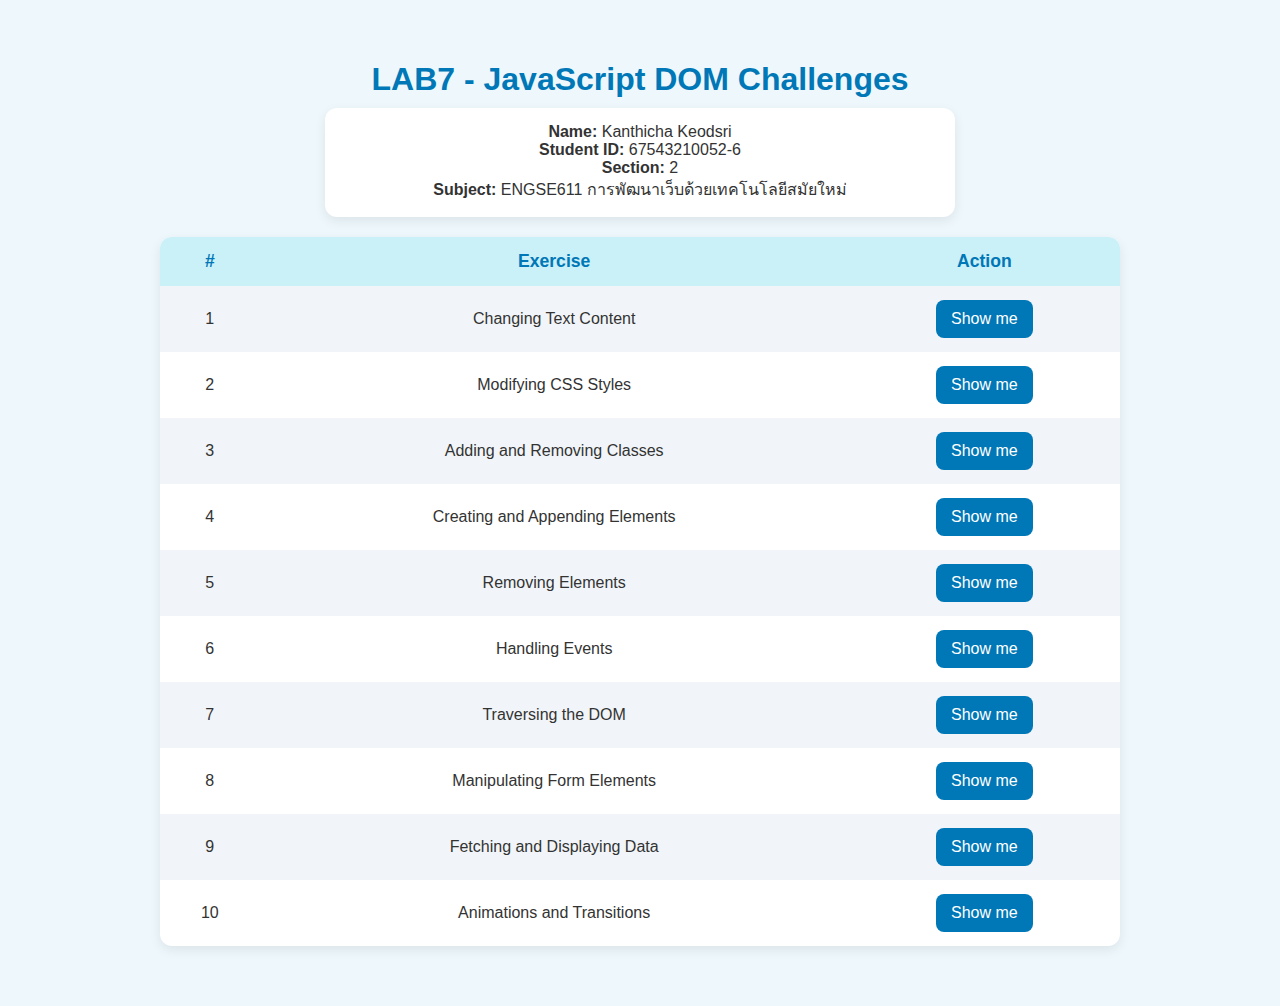
<file: lab7/index.html>
<!DOCTYPE html>
<html lang="en">
<head>
    <meta charset="UTF-8">
    <meta name="viewport" content="width=device-width, initial-scale=1.0">
    <title>LAB7 - JavaScript DOM Challenges</title>
    <style>
        /* พื้นหลังสีขาวฟ้าแบบมินิมอล */
        body {
            font-family: 'Inter', sans-serif;
            margin: 0;
            padding: 40px;
            background-color: #eef7fb;
            color: #333;
            text-align: center;
        }

        h1 {
            font-size: 2em;
            font-weight: 600;
            color: #0077b6;
            margin-bottom: 10px;
        }

        p {
            font-size: 1em;
            background: #ffffff;
            padding: 15px;
            border-radius: 12px;
            width: 50%;
            margin: 0 auto 20px;
            box-shadow: 0px 4px 12px rgba(0, 0, 0, 0.08);
        }

        /* ตารางแบบมินิมอล */
        table {
            width: 80%;
            margin: 20px auto;
            border-collapse: collapse;
            background: #ffffff;
            border-radius: 12px;
            box-shadow: 0px 4px 12px rgba(0, 0, 0, 0.08);
            overflow: hidden;
        }

        th, td {
            padding: 14px;
            text-align: center;
        }

        th {
            background: #caf0f8;
            font-size: 1.1em;
            font-weight: 600;
            color: #0077b6;
        }

        tr:nth-child(even) {
            background-color: #f1f5f9;
        }

        tr:hover {
            background-color: #e3f2fd;
            transition: 0.2s ease-in-out;
            cursor: pointer;
        }

        /* ปุ่มมินิมอล */
        button {
            padding: 10px 15px;
            font-size: 1em;
            font-weight: 500;
            cursor: pointer;
            background: #0077b6;
            color: white;
            border: none;
            border-radius: 8px;
            transition: all 0.3s ease-in-out;
        }

        button:hover {
            background: #005f87;
            transform: scale(1.05);
            box-shadow: 0px 4px 8px rgba(0, 0, 0, 0.1);
        }

    </style>
</head>
<body>

    <h1>LAB7 - JavaScript DOM Challenges</h1>
    <p><strong>Name:</strong> Kanthicha Keodsri <br>
       <strong>Student ID:</u></strong> 67543210052-6 <br>
       <strong>Section:</strong> 2 <br>
       <strong>Subject:</strong> ENGSE611 การพัฒนาเว็บด้วยเทคโนโลยีสมัยใหม่</p>

    <table>
        <tr>
            <th>#</th>
            <th>Exercise</th>
            <th>Action</th>
        </tr>
        <tr>
            <td>1</td>
            <td>Changing Text Content</td>
            <td><a href="./E01/index.html" target="_blank"><button>Show me</button></a></td>
        </tr>
        <tr>
            <td>2</td>
            <td>Modifying CSS Styles</td>
            <td><a href="./E02/index.html" target="_blank"><button>Show me</button></a></td>
        </tr>
        <tr>
            <td>3</td>
            <td>Adding and Removing Classes</td>
            <td><a href="./E03/index.html" target="_blank"><button>Show me</button></a></td>
        </tr>
        <tr>
            <td>4</td>
            <td>Creating and Appending Elements</td>
            <td><a href="./E04/index.html" target="_blank"><button>Show me</button></a></td>
        </tr>
        <tr>
            <td>5</td>
            <td>Removing Elements</td>
            <td><a href="./E05/index.html" target="_blank"><button>Show me</button></a></td>
        </tr>
        <tr>
            <td>6</td>
            <td>Handling Events</td>
            <td><a href="./E06/index.html" target="_blank"><button>Show me</button></a></td>
        </tr>
        <tr>
            <td>7</td>
            <td>Traversing the DOM</td>
            <td><a href="./E07/index.html" target="_blank"><button>Show me</button></a></td>
        </tr>
        <tr>
            <td>8</td>
            <td>Manipulating Form Elements</td>
            <td><a href="./E08/index.html" target="_blank"><button>Show me</button></a></td>
        </tr>
        <tr>
            <td>9</td>
            <td>Fetching and Displaying Data</td>
            <td><a href="./E09/index.html" target="_blank"><button>Show me</button></a></td>
        </tr>
        <tr>
            <td>10</td>
            <td>Animations and Transitions</td>
            <td><a href="./E10/index.html" target="_blank"><button>Show me</button></a></td>
        </tr>
    </table>

</body>
</html>
</file>
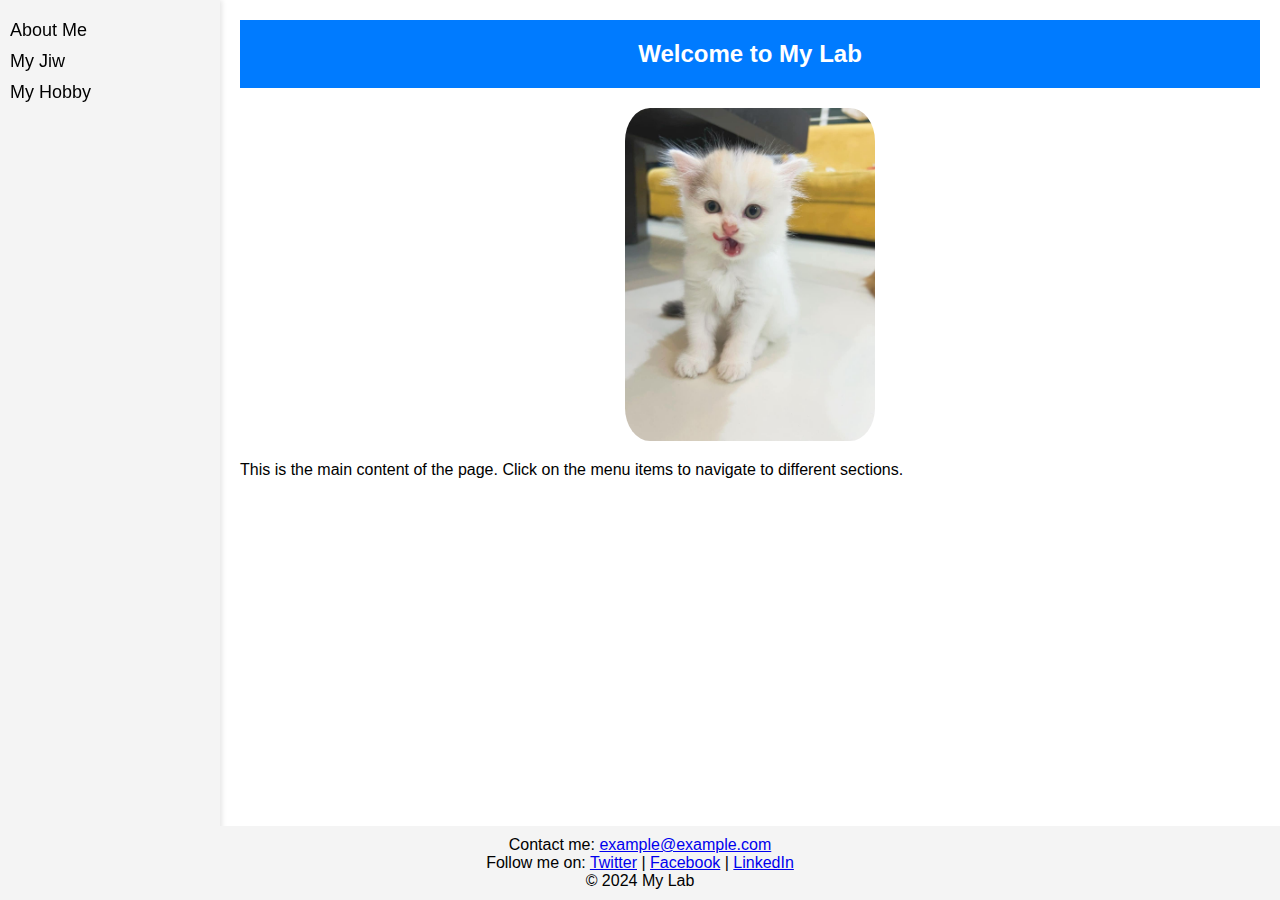
<file: lab3/part2/index.html>
<!DOCTYPE html>
<html lang="en">
<head>
    <meta charset="UTF-8">
    <meta name="viewport" content="width=device-width, initial-scale=1.0">
    <title>My Lab</title>
    <style>
        body {
            margin: 0;
            font-family: Arial, sans-serif;
            display: flex;
            height: 100vh;
            flex-direction: column;
        }
        nav {
            background-color: #f4f4f4;
            width: 200px;
            height: 100%;
            position: fixed;
            padding: 10px;
            box-shadow: 2px 0 5px rgba(0, 0, 0, 0.1);
        }
        nav a {
            display: block;
            margin: 10px 0;
            color: black;
            text-decoration: none;
            font-size: 18px;
        }
        nav a:hover {
            color: blue;
        }
        main {
            margin-left: 220px;
            padding: 20px;
            flex: 1;
        }
        header {
            background-color: #007bff;
            color: white;
            padding: 20px;
            text-align: center;
            font-size: 24px;
            font-weight: bold;
        }
        img {
            display: block;
            margin: 20px auto;
            max-width: 100%;
            height: auto;
        }
        footer {
            text-align: center;
            padding: 10px;
            background-color: #f4f4f4;
            position: relative;
        }
        footer a:hover {
            text-decoration: underline;
        }
    </style>
</head>
<body>
    <nav>
        <a href="about.html">About Me</a>
        <a href="mycat.html">My Jiw</a>
        <a href="hobby.html">My Hobby</a>
    </nav>
    <main>
        <header>
            Welcome to My Lab
        </header>
        <img src="IMG_2408.JPG" alt="Cat Image" width="250px" style="border-radius: 10%;">
        <p>This is the main content of the page. Click on the menu items to navigate to different sections.</p>
    </main>
    <footer>
        Contact me: <a href="mailto:example@example.com">example@example.com</a><br>
        Follow me on: <a href="#">Twitter</a> | <a href="#">Facebook</a> | <a href="#">LinkedIn</a><br>
        &copy; 2024 My Lab
    </footer>
</body>
</html>
</file>
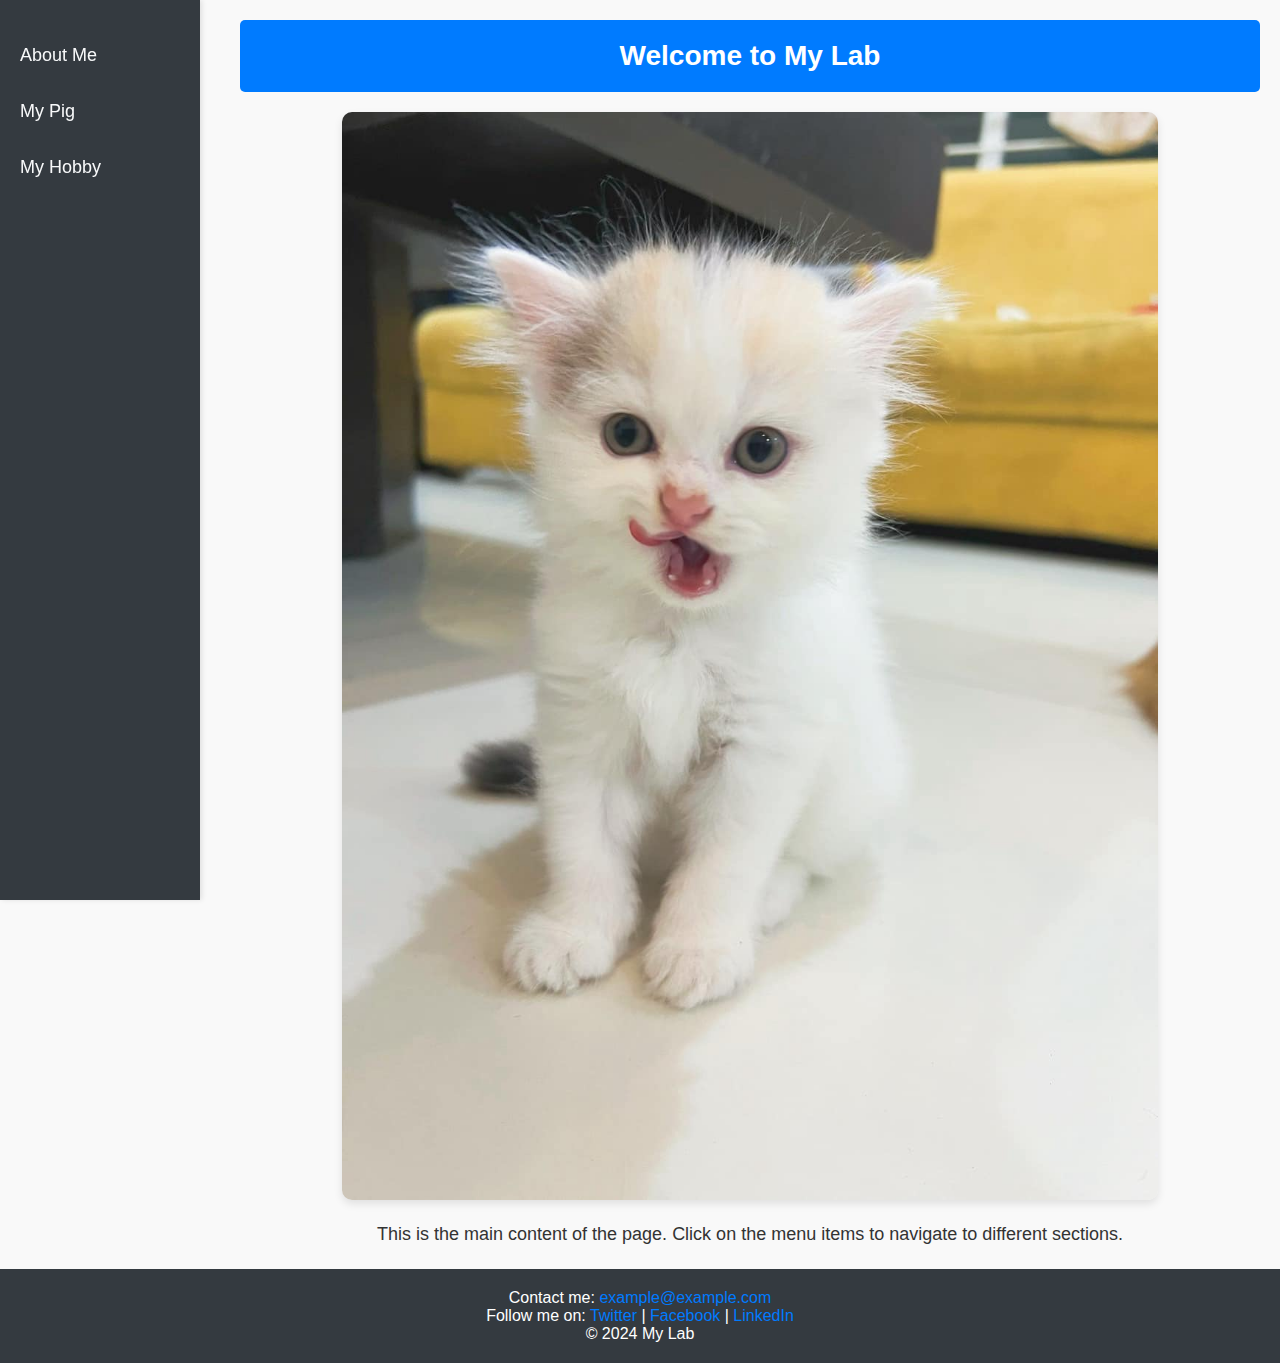
<file: lab3/part3/index.html>
<!DOCTYPE html>
<html lang="en">
<head>
    <meta charset="UTF-8">
    <meta name="viewport" content="width=device-width, initial-scale=1.0">
    <title>My Lab</title>
    <style>
        * {
            margin: 0;
            padding: 0;
            box-sizing: border-box;
        }
        body {
            font-family: Arial, sans-serif;
            display: flex;
            height: 100vh;
            flex-direction: column;
            background-color: #f9f9f9;
        }
        nav {
            background-color: #343a40;
            color: white;
            width: 200px;
            height: 100%;
            position: fixed;
            padding: 20px 10px;
            box-shadow: 2px 0 5px rgba(0, 0, 0, 0.1);
        }
        nav a {
            display: block;
            margin: 15px 0;
            color: #f8f9fa;
            text-decoration: none;
            font-size: 18px;
            padding: 10px;
            border-radius: 5px;
        }
        nav a:hover {
            background-color: #007bff;
            color: white;
        }
        main {
            margin-left: 220px;
            padding: 20px;
            flex: 1;
        }
        header {
            background-color: #007bff;
            color: white;
            padding: 20px;
            text-align: center;
            font-size: 28px;
            font-weight: bold;
            border-radius: 5px;
            margin-bottom: 20px;
        }
        img {
            display: block;
            margin: 20px auto;
            max-width: 80%;
            height: auto;
            border-radius: 10px;
            box-shadow: 0 4px 8px rgba(0, 0, 0, 0.1);
        }
        p {
            font-size: 18px;
            line-height: 1.6;
            color: #333;
            text-align: center;
        }
        footer {
            text-align: center;
            padding: 20px;
            background-color: #343a40;
            color: white;
            position: relative;
            margin-top: auto;
        }
        footer a {
            color: #007bff;
            text-decoration: none;
        }
        footer a:hover {
            text-decoration: underline;
        }
    </style>
</head>
<body>
    <nav>
        <a href="about.html">About Me</a>
        <a href="mycat.html">My Pig</a>
        <a href="hobby.html">My Hobby</a>
    </nav>
    <main>
        <header>
            Welcome to My Lab
        </header>
        <img src="IMG_2408.JPG" alt="Pig Image">
        <p>This is the main content of the page. Click on the menu items to navigate to different sections.</p>
    </main>
    <footer>
        Contact me: <a href="mailto:example@example.com">example@example.com</a><br>
        Follow me on: <a href="#">Twitter</a> | <a href="#">Facebook</a> | <a href="#">LinkedIn</a><br>
        &copy; 2024 My Lab
    </footer>
</body>
</html>
</file>
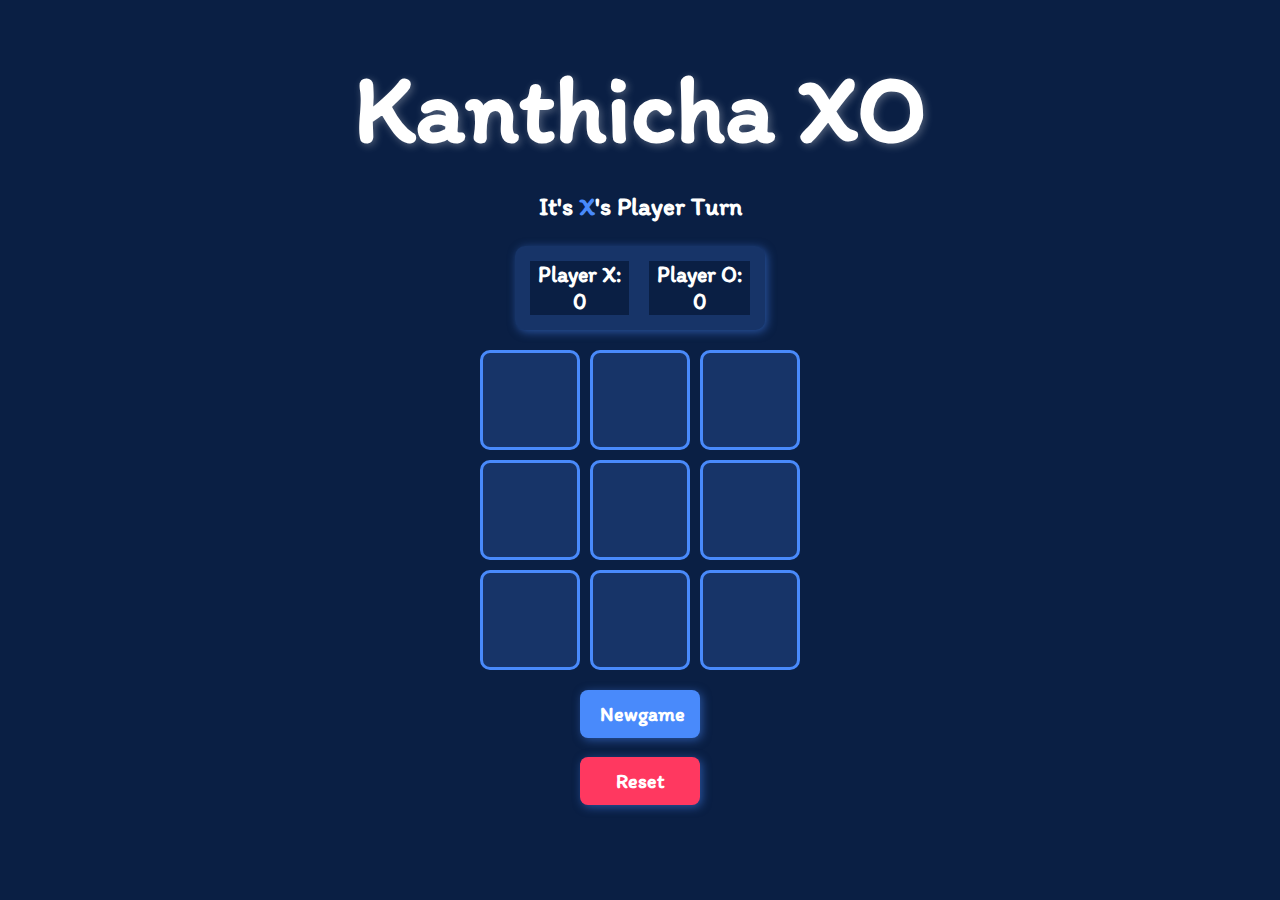
<file: lab6/tic-tac-toe /index.html>
<!DOCTYPE html>
<html lang="en">
<head>
    <meta charset="UTF-8">
    <meta http-equiv="X-UA-Compatible" content="IE=edge">
    <meta name="viewport" content="width=device-width, initial-scale=1.0">
    <link rel="shortcut icon" href="./images/tic-tac-toe2.ico" type="image/x-icon">
    <link rel="preconnect" href="https://fonts.gstatic.com">
    <link href="https://fonts.googleapis.com/css2?family=Itim&display=swap" rel="stylesheet">
    <link rel="stylesheet" href="style.css">
    <title>XO Game</title>
</head>
<body>
    
    <div class="title">
        <h1>Kanthicha XO</h1>
    </div>

    <div class="display">
        It's <span class="current-player playerX">X</span>'s Player Turn
    </div>
    <div class="scoreboard">
      <div id="scoreX">Player X: 0</div>
      <div id="scoreO">Player O: 0</div>
  </div>
  

    <div class="game-grid">
        <div class="tile"></div>
        <div class="tile"></div>
        <div class="tile"></div>
        <div class="tile"></div>
        <div class="tile"></div>
        <div class="tile"></div>
        <div class="tile"></div>
        <div class="tile"></div>
        <div class="tile"></div>
    </div>

    <div class="display announce hide">Player X wins</div>
<center>
  <div class="Newgame">
    <button id="newgame">Newgame</button>
</div>
<br>
<div class="restart">
  <button id="reset">Reset</button>
</div>
</center>
    

    <script src="script.js"></script>
</body>
</html>
</file>
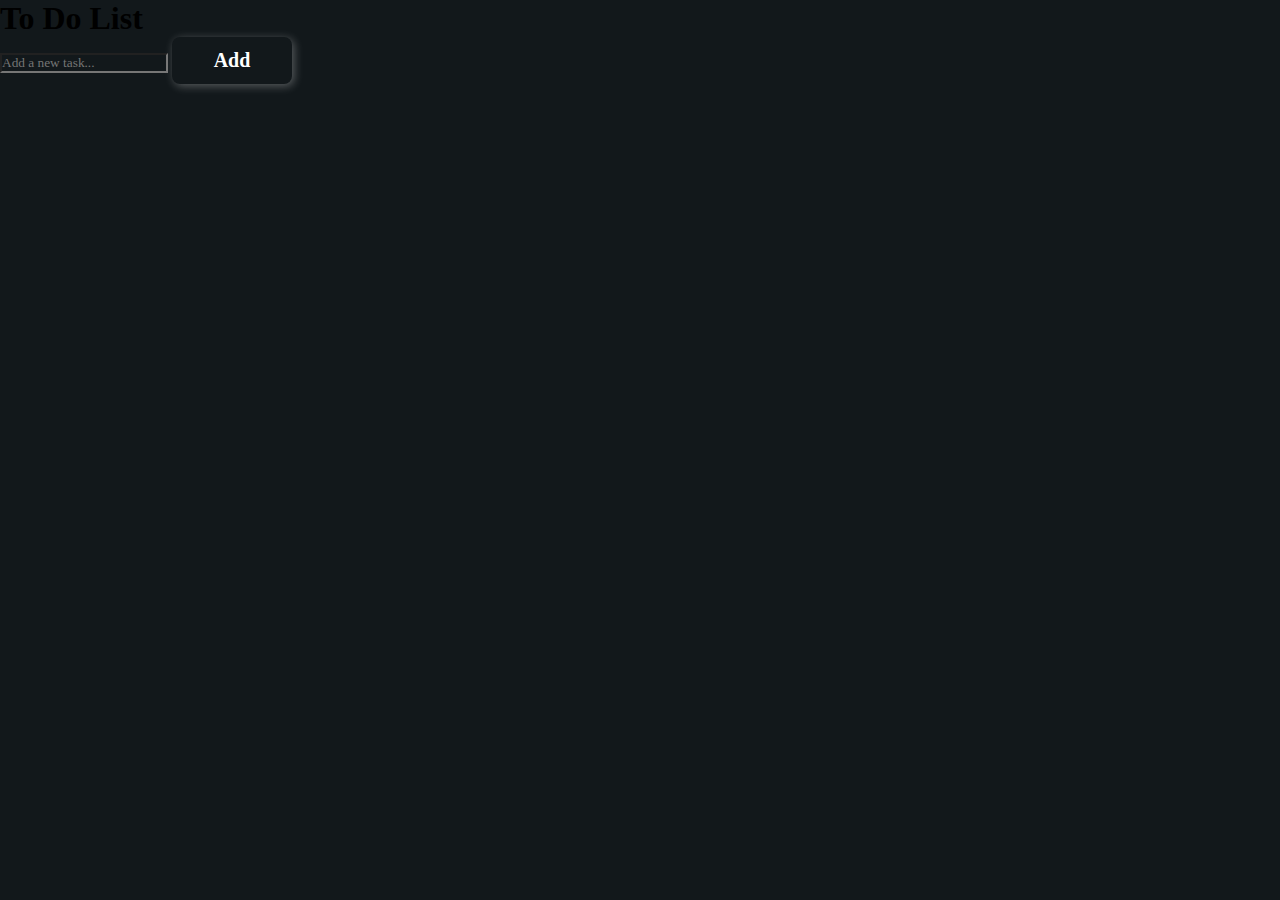
<file: lab6/todolist/index.html>
<!DOCTYPE html>
<html>
  <head>
    <meta charset="UTF-8" />
    <link rel="stylesheet" href="style.css" />
    <script src="script.js" defer></script>
    <title>Todo List of LAB6</title>
  </head>
  <body>
    <div class="container">
      <h1>To Do List</h1>
      <form>
        <input type="text" id="todo-input" placeholder="Add a new task..." />
        <button type="submit" id="add-button">Add</button>
      </form>
      <ul id="todo-list"></ul>
    </div>
  </body>
</html>
</file>
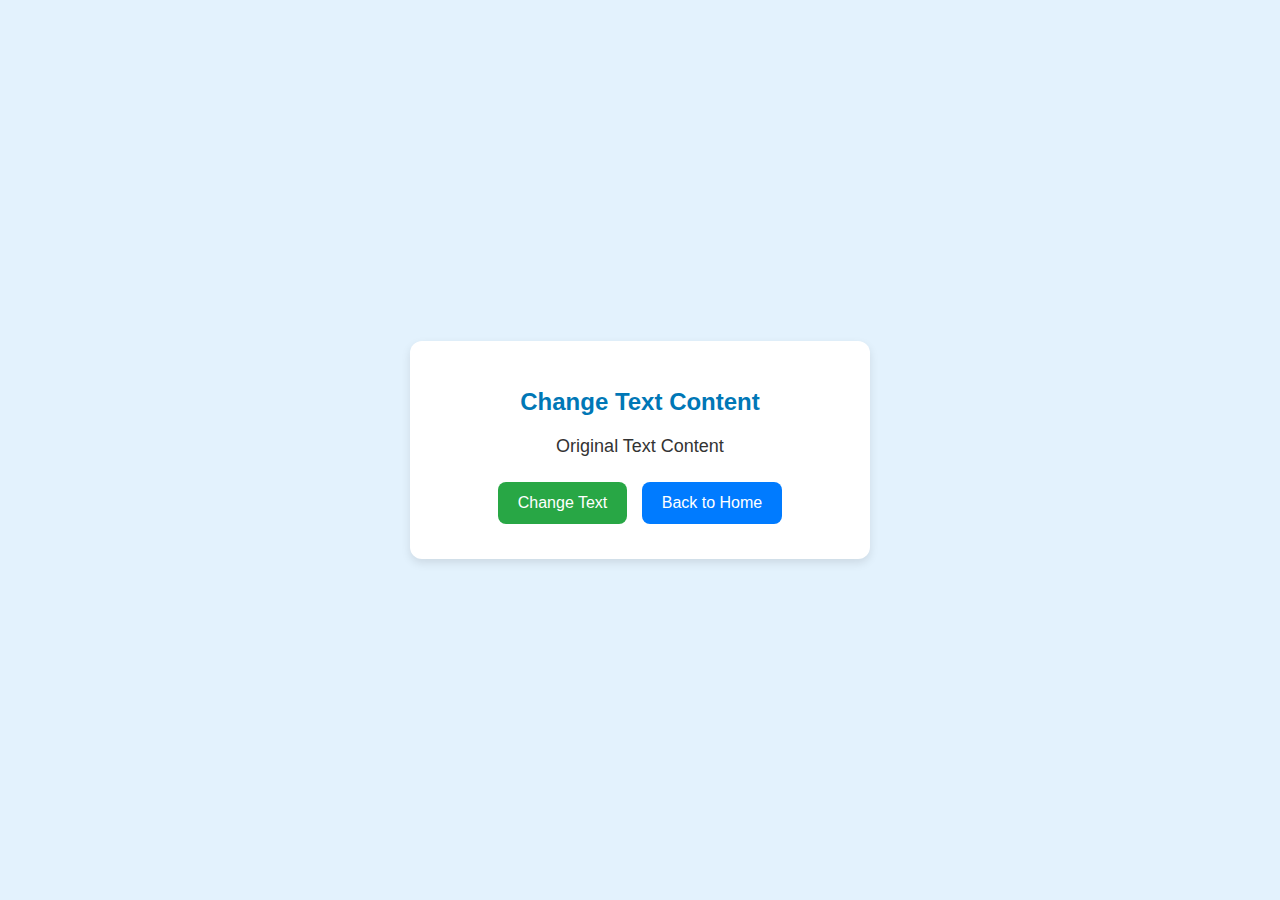
<file: lab7/E01/index.html>
<!DOCTYPE html>
<html lang="en">
<head>
    <meta charset="UTF-8">
    <meta name="viewport" content="width=device-width, initial-scale=1.0">
    <link rel="stylesheet" href="style.css">
    <title>Change Text Content</title>
</head>
<body>

    <div class="container">
        <h1>Change Text Content</h1>
        <p id="example">Original Text Content</p>
        <button id="changeTextButton">Change Text</button>
        <button id="backButton">Back to Home</button>
    </div>

    <script src="script.js"></script>

</body>
</html>
</file>
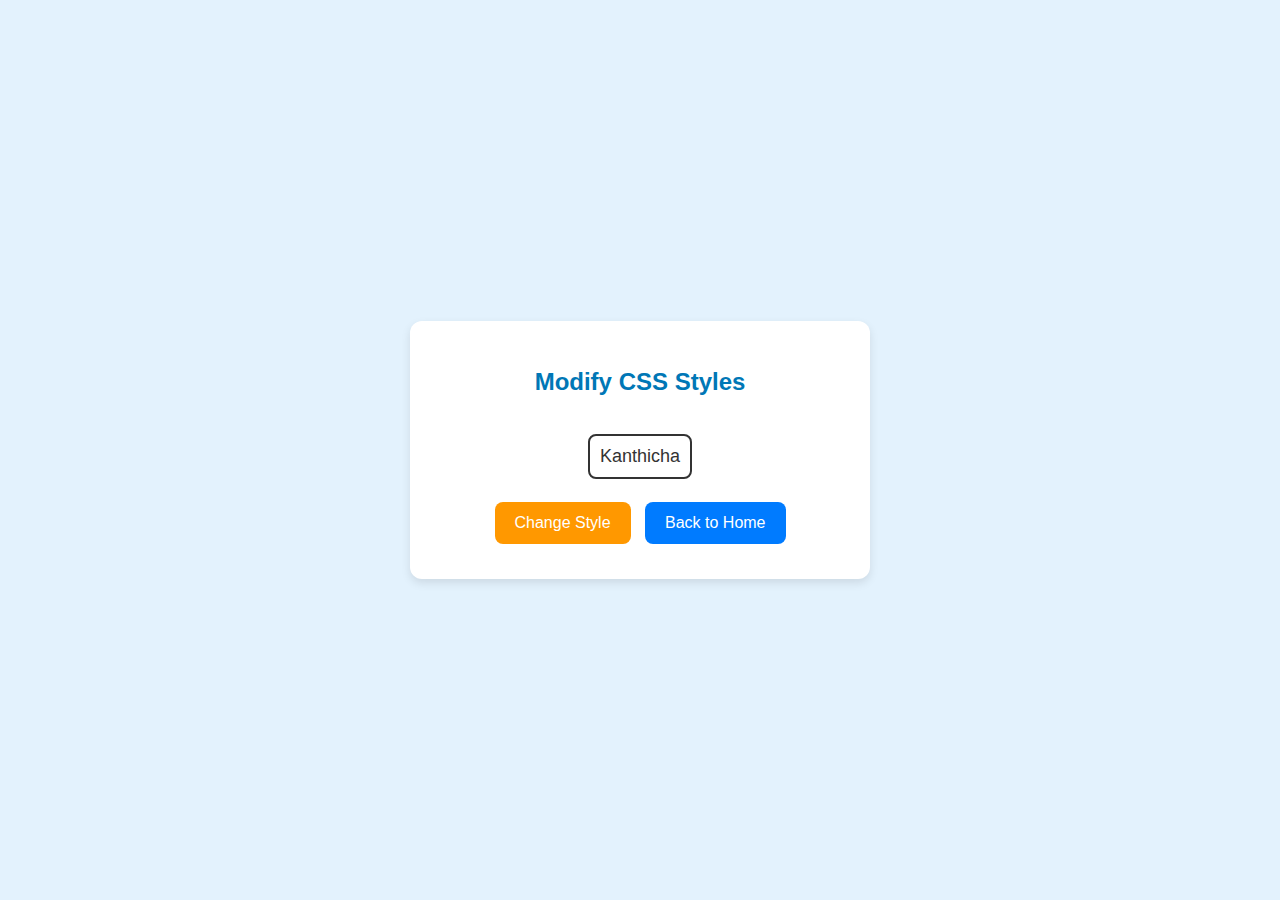
<file: lab7/E02/index.html>
<!DOCTYPE html>
<html lang="en">
<head>
    <meta charset="UTF-8">
    <meta name="viewport" content="width=device-width, initial-scale=1.0">
    <link rel="stylesheet" href="style.css">
    <title>Modify CSS Styles</title>
</head>
<body>

    <div class="container">
        <h1>Modify CSS Styles</h1>
        <p id="example">Kanthicha</p>
        <br>
        <button id="changeStyleButton">Change Style</button>
        <button id="backButton">Back to Home</button>
    </div>

    <script src="script.js"></script>

</body>
</html>
</file>
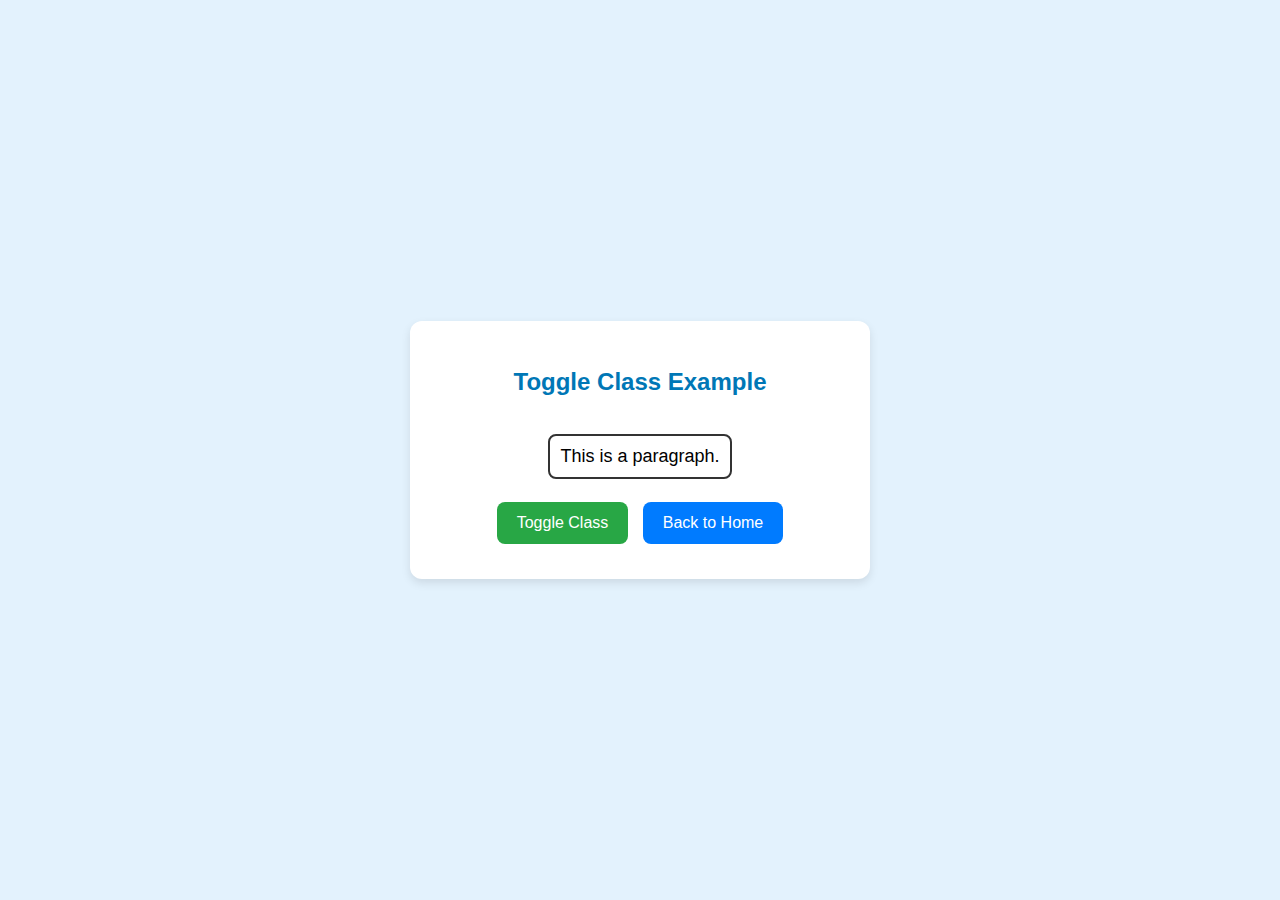
<file: lab7/E03/index.html>
<!DOCTYPE html>
<html lang="en">
<head>
    <meta charset="UTF-8">
    <meta name="viewport" content="width=device-width, initial-scale=1.0">
    <link rel="stylesheet" href="style.css">
    <title>Toggle Class Example</title>
</head>
<body>

    <div class="container">
        <h1>Toggle Class Example</h1>
        <p id="example">This is a paragraph.</p>
        <br>
        <button id="toggleClassButton">Toggle Class</button>
        <button id="backButton">Back to Home</button>
    </div>

    <script src="script.js"></script>

</body>
</html>
</file>
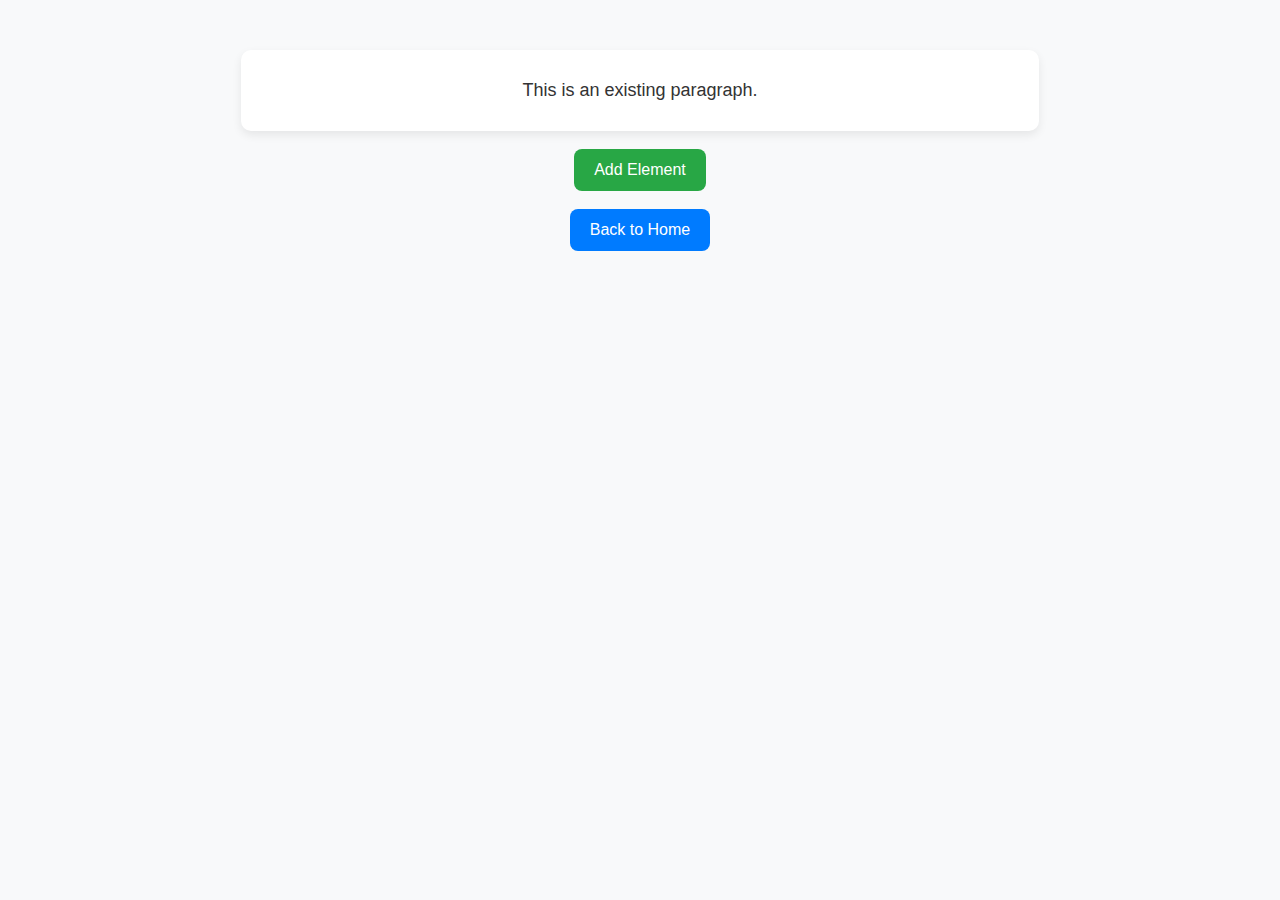
<file: lab7/E04/index.html>
<!DOCTYPE html>
<html lang="en">
<head>
    <meta charset="UTF-8">
    <meta name="viewport" content="width=device-width, initial-scale=1.0">
    <link rel="stylesheet" href="style.css">
    <title>Create and Append Elements</title>
</head>
<body>

    <div id="parent">
        <p>This is an existing paragraph.</p>
    </div>

    <br>
    <button id="addElementButton">Add Element</button>
    <br><br>
    <button class="back-button" id="backButton">Back to Home</button>

    <script src="script.js"></script>

</body>
</html>
</file>
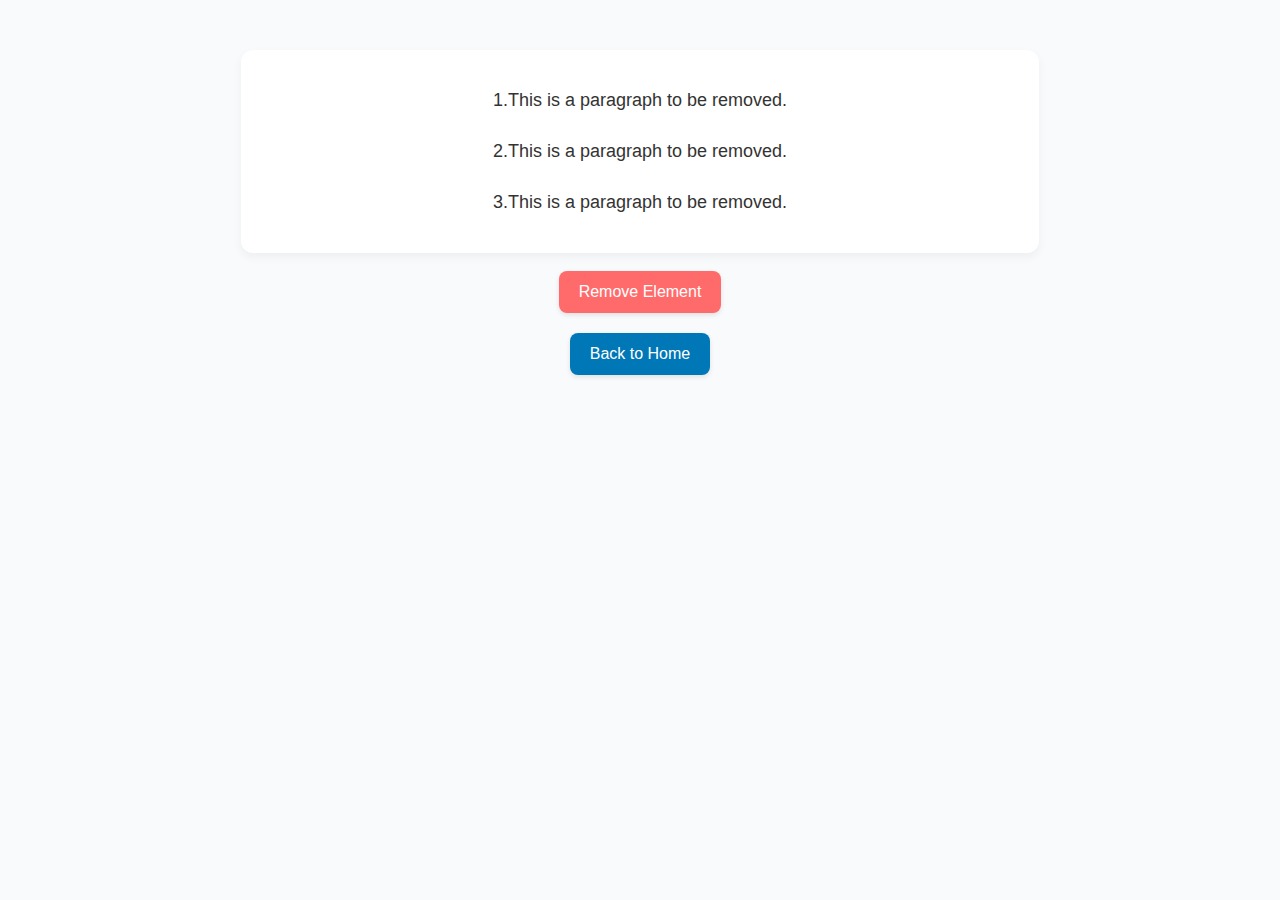
<file: lab7/E05/index.html>
<!DOCTYPE html>
<html lang="en">
<head>
    <meta charset="UTF-8">
    <meta name="viewport" content="width=device-width, initial-scale=1.0">
    <link rel="stylesheet" href="style.css">
    <title>Remove Element Example</title>
</head>
<body>

    <div id="parent">
        <p class="example">1.This is a paragraph to be removed.</p>
        <p class="example">2.This is a paragraph to be removed.</p>
        <p class="example">3.This is a paragraph to be removed.</p>
    </div>
    <br>
    <button id="removeElementButton">Remove Element</button>
    <br>
    <!-- Back button -->
    <button class="back-button" id="backButton">Back to Home</button>

    <script src="script.js"></script>

</body>
</html>
</file>
<file: lab6/tic-tac-toe /style.css>
* {
  padding: 0;
  margin: 0;
  font-family: 'Itim', cursive;
  background-color: #0A1F44;
  box-sizing: border-box;
}

.title {
  color: white;
  text-align: center;
  font-size: 48px;
  margin-top: 4%;
  text-shadow: 2px 2px 8px rgba(255, 255, 255, 0.3);
}

/* สไตล์ของกล่องสกอร์ */
.scoreboard {
  display: flex;
  justify-content: center;
  gap: 20px;
  margin: 20px auto;
  padding: 15px;
  background-color: rgba(73, 138, 251, 0.2);
  color: white;
  font-size: 22px;
  font-weight: bold;
  border-radius: 10px;
  width: 250px;
  text-align: center;
  box-shadow: 2px 2px 10px rgba(73, 138, 251, 0.5);
}

.display {
  color: white;
  text-align: center;
  font-size: 25px;
  margin-top: 1em;
  margin-bottom: 1em;
  font-weight: bold;
}

.playerX {
  color: #498AFB;
}

.playerO {
  color: #00D4FF;
}

.game-grid {
  margin: 20px auto;
  display: grid;
  grid-template-columns: repeat(3, 100px);
  grid-template-rows: repeat(3, 100px);
  gap: 10px;
  max-width: 320px;
}

.tile {
  border: 3px solid #498AFB;
  min-height: 100px;
  display: flex;
  justify-content: center;
  align-items: center;
  font-size: 50px;
  cursor: pointer;
  border-radius: 10px;
  background-color: rgba(73, 138, 251, 0.2);
  transition: 0.3s;
  color: white;
}

.tile:hover {
  background-color: rgba(73, 138, 251, 0.5);
}

.hide {
  display: none;
}

/* ปุ่มที่มีขนาดเท่ากัน */
.button-container {
  display: flex;
  justify-content: center;
  gap: 15px;
  margin-top: 1em;
}

button {
  color: white;
  border-radius: 8px;
  padding: 12px 20px;
  font-size: 20px;
  border: none;
  cursor: pointer;
  transition: 0.3s;
  font-weight: bold;
  width: 120px;
  box-shadow: 2px 2px 10px rgba(73, 138, 251, 0.5);
}

#reset {
  background-color: #FF3860;
}

#reset:hover {
  background-color: #e02d55;
}

#newgame {
  background-color: #498AFB;
}

#newgame:hover {
  background-color: #3b75d1;
}

.signature {
  color: white;
  text-align: center;
  font-size: 20px;
  margin-top: 2em;
  opacity: 0.8;
}

a {
  color: #00D4FF;
  text-decoration: none;
  font-weight: bold;
}

a:hover {
  text-decoration: underline;
  color: #00AACC;
}
</file>
<file: lab6/todolist/style.css>
* {
  padding: 0;
  margin: 0;
  font-family: 'Itim', cursive;
  background-color: #12181B;
  box-sizing: border-box;
}

.title {
  color: white;
  text-align: center;
  font-size: 48px;
  margin-top: 4%;
  text-shadow: 2px 2px 8px rgba(255, 255, 255, 0.3);
}

/* สไตล์ของกล่องสกอร์ */
.scoreboard {
  display: flex;
  justify-content: center;
  gap: 20px;
  margin: 20px auto;
  padding: 15px;
  background-color: rgba(255, 255, 255, 0.1);
  color: white;
  font-size: 22px;
  font-weight: bold;
  border-radius: 10px;
  width: 250px;
  text-align: center;
  box-shadow: 2px 2px 10px rgba(255, 255, 255, 0.3);
}

.display {
  color: white;
  text-align: center;
  font-size: 25px;
  margin-top: 1em;
  margin-bottom: 1em;
  font-weight: bold;
}

.playerX {
  color: #09C372;
}

.playerO {
  color: #498AFB;
}

.game-grid {
  margin: 20px auto;
  display: grid;
  grid-template-columns: repeat(3, 100px);
  grid-template-rows: repeat(3, 100px);
  gap: 10px;
  max-width: 320px;
}

.tile {
  border: 3px solid white;
  min-height: 100px;
  display: flex;
  justify-content: center;
  align-items: center;
  font-size: 50px;
  cursor: pointer;
  border-radius: 10px;
  background-color: rgba(255, 255, 255, 0.1);
  transition: 0.3s;
}

.tile:hover {
  background-color: rgba(255, 255, 255, 0.3);
}

.hide {
  display: none;
}

/* ปุ่มที่มีขนาดเท่ากัน */
.button-container {
  display: flex;
  justify-content: center;
  gap: 15px;
  margin-top: 1em;
}

button {
  color: white;
  border-radius: 8px;
  padding: 12px 20px;
  font-size: 20px;
  border: none;
  cursor: pointer;
  transition: 0.3s;
  font-weight: bold;
  width: 120px;
  box-shadow: 2px 2px 10px rgba(255, 255, 255, 0.3);
}

#reset {
  background-color: #FF3860;
}

#reset:hover {
  background-color: #e02d55;
}

#newgame {
  background-color: #2ad000;
}

#newgame:hover {
  background-color: #27b800;
}

.signature {
  color: white;
  text-align: center;
  font-size: 20px;
  margin-top: 2em;
  opacity: 0.8;
}

a {
  color: #09C372;
  text-decoration: none;
  font-weight: bold;
}

a:hover {
  text-decoration: underline;
  color: #06a964;
}
.scoreboard {
display: flex;
justify-content: center;
gap: 20px;
font-size: 24px;
font-weight: bold;
color: white;
margin-top: 20px;
padding: 10px;
background-color: #333;
border-radius: 10px;
width: 200px;
text-align: center;
}
</file>
<file: lab7/E01/style.css>
/* General Styles */
body {
    font-family: 'Inter', sans-serif;
    text-align: center;
    background-color: #e3f2fd;
    margin: 0;
    padding: 0;
    display: flex;
    justify-content: center;
    align-items: center;
    height: 100vh;
}

/* Container */
.container {
    background: white;
    padding: 30px;
    border-radius: 12px;
    box-shadow: 0px 4px 10px rgba(0, 0, 0, 0.1);
    width: 90%;
    max-width: 400px;
}

/* Text */
h1 {
    font-size: 24px;
    color: #0077b6;
    margin-bottom: 20px;
}
p {
    font-size: 18px;
    color: #333;
    margin-bottom: 20px;
}

/* Buttons */
button {
    padding: 12px 20px;
    font-size: 16px;
    border: none;
    cursor: pointer;
    border-radius: 8px;
    margin: 5px;
    transition: all 0.3s ease-in-out;
}

#changeTextButton {
    background-color: #28a745;
    color: white;
}
#changeTextButton:hover {
    background-color: #218838;
    transform: scale(1.05);
}

#backButton {
    background-color: #007bff;
    color: white;
}
#backButton:hover {
    background-color: #0056b3;
    transform: scale(1.05);
}
</file>
<file: lab7/E02/style.css>
/* General Styles */
body {
    font-family: 'Inter', sans-serif;
    text-align: center;
    background-color: #e3f2fd;
    margin: 0;
    padding: 0;
    display: flex;
    justify-content: center;
    align-items: center;
    height: 100vh;
}

/* Container */
.container {
    background: white;
    padding: 30px;
    border-radius: 12px;
    box-shadow: 0px 4px 10px rgba(0, 0, 0, 0.1);
    width: 90%;
    max-width: 400px;
}

/* Heading */
h1 {
    font-size: 24px;
    color: #0077b6;
    margin-bottom: 20px;
}

/* Paragraph */
p {
    font-size: 18px;
    color: #333;
    padding: 10px;
    display: inline-block;
    border: 2px solid #333;
    border-radius: 8px;
    transition: all 0.5s ease-in-out;
}

/* Buttons */
button {
    padding: 12px 20px;
    font-size: 16px;
    border: none;
    cursor: pointer;
    border-radius: 8px;
    margin: 5px;
    transition: all 0.3s ease-in-out;
}

/* Change Style Button */
#changeStyleButton {
    background-color: #ff9800;
    color: white;
}
#changeStyleButton:hover {
    background-color: #e68900;
    transform: scale(1.05);
}

/* Back Button */
#backButton {
    background-color: #007bff;
    color: white;
}
#backButton:hover {
    background-color: #0056b3;
    transform: scale(1.05);
}
</file>
<file: lab7/E03/style.css>
/* General Styles */
body {
    font-family: 'Inter', sans-serif;
    text-align: center;
    background-color: #e3f2fd;
    margin: 0;
    padding: 0;
    display: flex;
    justify-content: center;
    align-items: center;
    height: 100vh;
}

/* Container */
.container {
    background: white;
    padding: 30px;
    border-radius: 12px;
    box-shadow: 0px 4px 10px rgba(0, 0, 0, 0.1);
    width: 90%;
    max-width: 400px;
}

/* Heading */
h1 {
    font-size: 24px;
    color: #0077b6;
    margin-bottom: 20px;
}

/* Paragraph */
p {
    font-size: 18px;
    padding: 10px;
    display: inline-block;
    border: 2px solid #333;
    border-radius: 8px;
    transition: all 0.5s ease-in-out;
}

/* Highlighted Class */
.highlight {
    background-color: #ffeb3b;
    color: #d84315;
    border: 2px solid #d84315;
    font-weight: bold;
    padding: 15px;
}

/* Buttons */
button {
    padding: 12px 20px;
    font-size: 16px;
    border: none;
    cursor: pointer;
    border-radius: 8px;
    margin: 5px;
    transition: all 0.3s ease-in-out;
}

/* Toggle Class Button */
#toggleClassButton {
    background-color: #28a745;
    color: white;
}
#toggleClassButton:hover {
    background-color: #218838;
    transform: scale(1.05);
}

/* Back Button */
#backButton {
    background-color: #007bff;
    color: white;
}
#backButton:hover {
    background-color: #0056b3;
    transform: scale(1.05);
}
</file>
<file: lab7/E04/style.css>
/* ปรับพื้นหลังให้อ่อนโยนขึ้น */
body {
    font-family: 'Inter', Arial, sans-serif;
    text-align: center;
    margin-top: 50px;
    background-color: #f8f9fa;
}

/* ปรับแต่งกล่องข้อความให้ดูโดดเด่น */
div {
    background-color: #ffffff;
    padding: 20px;
    border-radius: 10px;
    width: 60%;
    margin: 0 auto;
    box-shadow: 0px 4px 10px rgba(0, 0, 0, 0.08);
}

/* ปรับแต่งข้อความ */
p {
    font-size: 18px;
    color: #333;
    margin: 10px 0;
}

/* ปุ่มทั่วไป */
button {
    padding: 12px 20px;
    font-size: 16px;
    border: none;
    cursor: pointer;
    border-radius: 8px;
    background-color: #28a745;
    color: white;
    transition: all 0.3s ease-in-out;
}

button:hover {
    background-color: #218838;
    transform: scale(1.05);
    box-shadow: 0px 4px 8px rgba(0, 0, 0, 0.12);
}

/* ปุ่มย้อนกลับ */
.back-button {
    background-color: #007bff;
}

.back-button:hover {
    background-color: #0056b3;
}
/* เอฟเฟกต์ให้ข้อความค่อยๆ ปรากฏขึ้น */
.fade-in {
    opacity: 0;
    animation: fadeIn 0.5s ease-in forwards;
}

@keyframes fadeIn {
    from {
        opacity: 0;
        transform: translateY(-10px);
    }
    to {
        opacity: 1;
        transform: translateY(0);
    }
}
</file>
<file: lab7/E05/style.css>
/* สไตล์หลักแบบมินิมอล */
body {
    font-family: 'Inter', sans-serif;
    text-align: center;
    margin-top: 50px;
    background-color: #f8fafc; /* สีขาวฟ้า */
    color: #333;
}

/* กรอบข้อความ */
div {
    background-color: #ffffff;
    padding: 20px;
    border-radius: 12px;
    width: 60%;
    margin: 0 auto;
    box-shadow: 0px 4px 10px rgba(0, 0, 0, 0.05);
}

/* ข้อความ */
p {
    font-size: 18px;
    color: #333;
    margin: 10px 0;
    padding: 10px;
    border-radius: 8px;
}

/* เอฟเฟกต์ fade-out */
.fade-out {
    animation: fadeOut 0.5s ease-out forwards;
}

@keyframes fadeOut {
    from {
        opacity: 1;
        transform: translateY(0);
    }
    to {
        opacity: 0;
        transform: translateY(-10px);
    }
}

/* ปุ่ม */
button {
    padding: 12px 20px;
    font-size: 16px;
    font-weight: 500;
    border: none;
    cursor: pointer;
    border-radius: 8px;
    transition: all 0.3s ease-in-out;
    box-shadow: 0px 2px 5px rgba(0, 0, 0, 0.1);
}

/* ปุ่มลบ */
#removeElementButton {
    background-color: #ff6b6b;
    color: white;
}
#removeElementButton:hover {
    background-color: #e63946;
    transform: scale(1.05);
}

/* ปุ่มกลับ */
.back-button {
    background-color: #0077b6;
    color: white;
    margin-top: 20px;
}
.back-button:hover {
    background-color: #005f87;
    transform: scale(1.05);
}
</file>
